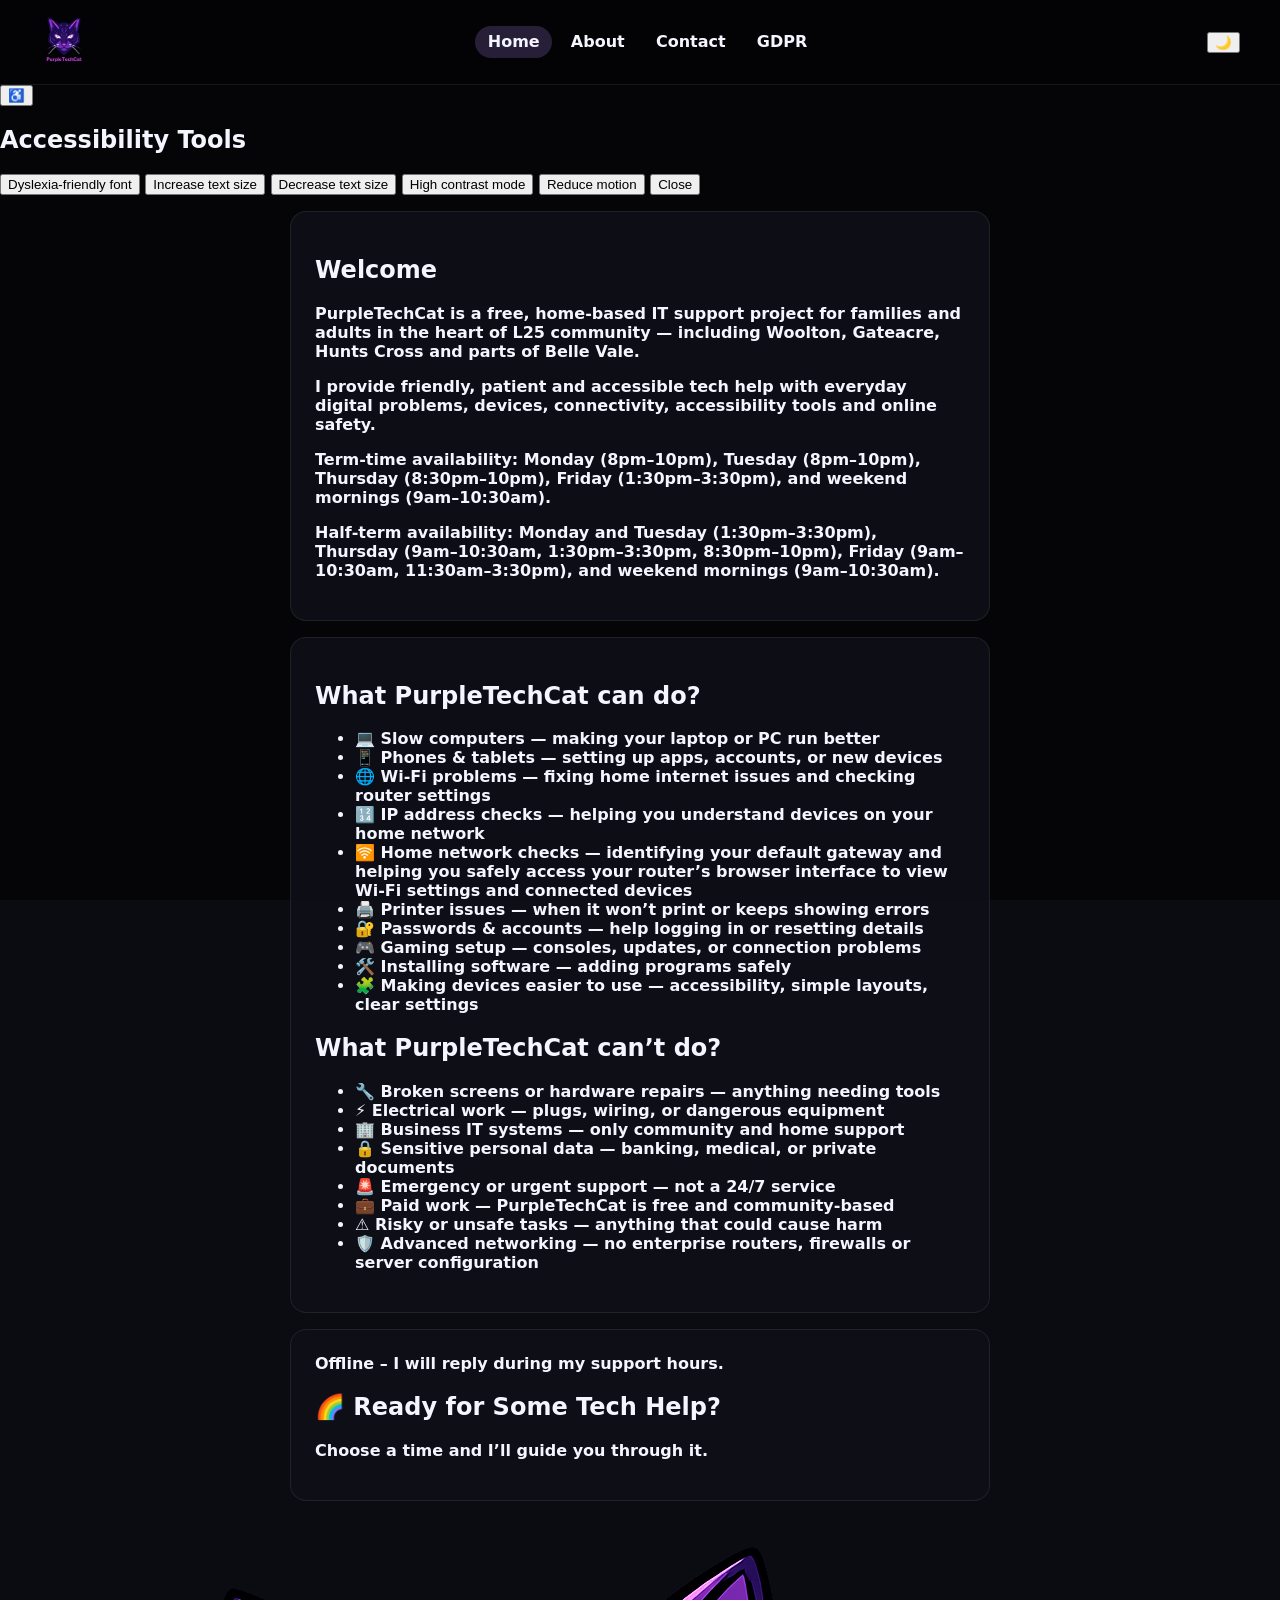
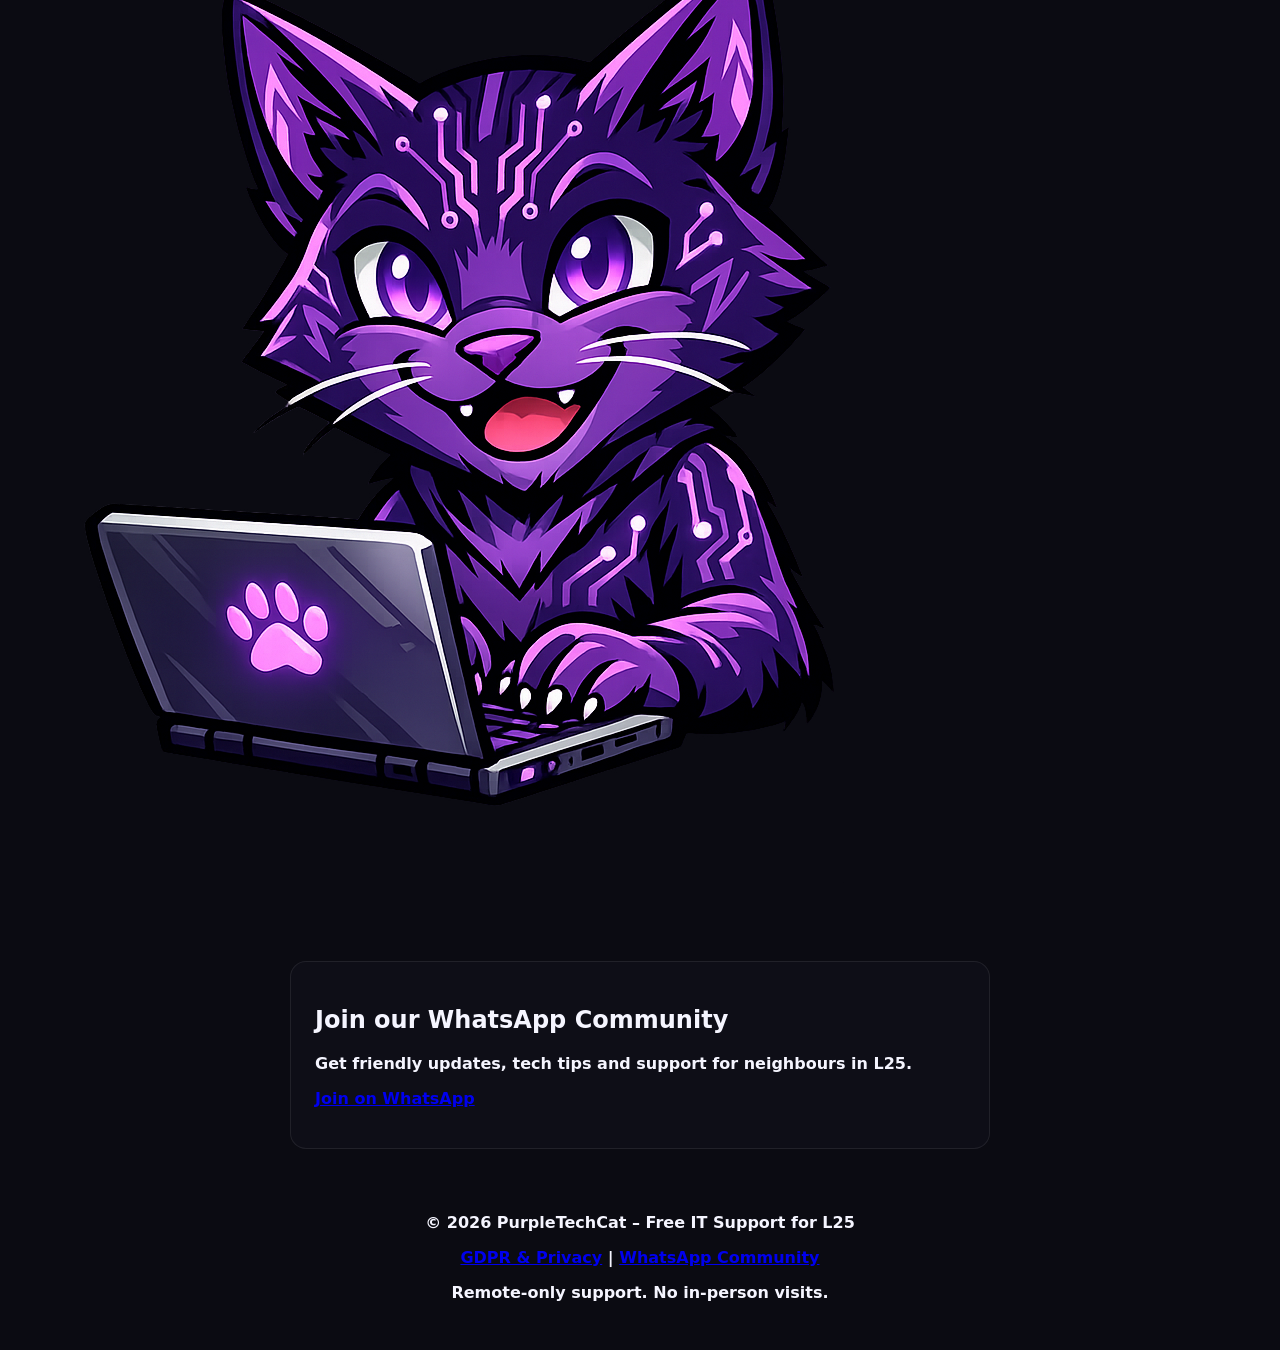
<file: index.html>
<!doctype html>
<html lang="en">
<head>
  <meta charset="utf-8">
  <title>PurpleTechCat – Home</title>
  <meta name="viewport" content="width=device-width, initial-scale=1">
  <link rel="stylesheet" href="styles.css">
</head>

<body>
  <header class="site-header">
    <div class="nav-container">

      <!-- Clickable logo with correct filename -->
      <a href="index.html" class="logo">
        <img src="purpletechcatlogo.png" alt="PurpleTechCat logo">
      </a>

      <nav>
        <a href="index.html" class="active">Home</a>
        <a href="about.html">About</a>
        <a href="contact.html">Contact</a>
        <a href="gdpr.html">GDPR</a>
      </nav>

      <button id="theme-toggle" class="theme-toggle" aria-label="Toggle light/dark mode">🌙</button>
    </div>
  </header>

  <main>

    <!-- Floating Accessibility Button -->
    <button id="a11y-open" class="a11y-floating-btn" aria-label="Accessibility menu">
      ♿
    </button>

    <!-- Accessibility Panel -->
<div id="a11y-panel" class="a11y-panel">
  <h2>Accessibility Tools</h2>

  <button class="a11y-tool" onclick="toggleDyslexia()">Dyslexia‑friendly font</button>
  <button class="a11y-tool" onclick="increaseText()">Increase text size</button>
  <button class="a11y-tool" onclick="decreaseText()">Decrease text size</button>
  <button class="a11y-tool" onclick="toggleContrast()">High contrast mode</button>
  <button class="a11y-tool" onclick="toggleMotion()">Reduce motion</button>

  <button id="a11y-close" class="a11y-close">Close</button>
</div>

    <section class="card">
      <h1>Welcome</h1>
      <p>PurpleTechCat is a free, home‑based IT support project for families and adults in the heart of L25 community — including Woolton, Gateacre, Hunts Cross and parts of Belle Vale.</p>
<p>I provide friendly, patient and accessible tech help with everyday digital problems, devices, connectivity, accessibility tools and online safety.</p>

<p><strong>Term‑time availability:</strong> 
Monday (8pm–10pm), Tuesday (8pm–10pm), Thursday (8:30pm–10pm), Friday (1:30pm–3:30pm), and weekend mornings (9am–10:30am).</p>

<p><strong>Half‑term availability:</strong> 
Monday and Tuesday (1:30pm–3:30pm), Thursday (9am–10:30am, 1:30pm–3:30pm, 8:30pm–10pm), Friday (9am–10:30am, 11:30am–3:30pm), and weekend mornings (9am–10:30am).</p>

    </section>

<section class="card">
  <h2>What PurpleTechCat can do?</h2>
  <ul>
    <li>💻 Slow computers — making your laptop or PC run better</li>
    <li>📱 Phones & tablets — setting up apps, accounts, or new devices</li>
    <li>🌐 Wi‑Fi problems — fixing home internet issues and checking router settings</li>
    <li>🔢 IP address checks — helping you understand devices on your home network</li>
    <li>🛜 Home network checks — identifying your default gateway and helping you safely access your router’s browser interface to view Wi‑Fi settings and connected devices</li>
    <li>🖨️ Printer issues — when it won’t print or keeps showing errors</li>
    <li>🔐 Passwords & accounts — help logging in or resetting details</li>
    <li>🎮 Gaming setup — consoles, updates, or connection problems</li>
    <li>🛠️ Installing software — adding programs safely</li>
    <li>🧩 Making devices easier to use — accessibility, simple layouts, clear settings</li>
  </ul>

  <h2>What PurpleTechCat can’t do?</h2>
  <ul>
    <li>🔧 Broken screens or hardware repairs — anything needing tools</li>
    <li>⚡ Electrical work — plugs, wiring, or dangerous equipment</li>
    <li>🏢 Business IT systems — only community and home support</li>
    <li>🔒 Sensitive personal data — banking, medical, or private documents</li>
    <li>🚨 Emergency or urgent support — not a 24/7 service</li>
    <li>💼 Paid work — PurpleTechCat is free and community‑based</li>
    <li>⚠️ Risky or unsafe tasks — anything that could cause harm</li>
    <li>🛡️ Advanced networking — no enterprise routers, firewalls or server configuration</li>
  </ul>
</section>
    
    <section class="support-row">

      <!-- LEFT: STATUS + BOOKING -->
      <div class="support-card card">
        <div id="statusBox">
          <span id="statusText">Checking status...</span>
        </div>
        
        <div class="booking-section">
          <h2>🌈 Ready for Some Tech Help?</h2>
          <p>Choose a time and I’ll guide you through it.</p>

          <div class="booking-frame">
            <div id="bookingButtonMount"></div>

            <link href="https://calendar.google.com/calendar/scheduling-button-script.css" rel="stylesheet">
            <script src="https://calendar.google.com/calendar/scheduling-button-script.js" async></script>
            <script>
              window.addEventListener('load', function () {
                if (window.calendar && document.getElementById("bookingButtonMount")) {
                  calendar.schedulingButton.load({
                    url: "https://calendar.google.com/calendar/appointments/schedules/AcZssZ1Vgl9g2jaRL83QUdQ8HwgLPEZI0bfZwefRbj59JMho2mUd840d69fUmgsqsMQSJpaM_ph-lG-i?gv=true",
                    color: "#8e24aa",
                    label: "Book IT Support",
                    target: document.getElementById("bookingButtonMount")
                  });
                }
              });
            </script>
          </div>
        </div>
      </div>

      <!-- RIGHT: CAT -->
      <div class="support-cat">
        <img src="happyitcat.png" alt="Happy IT Cat">
      </div>
    </section>

    <section class="card">
  <h2>Join our WhatsApp Community</h2>
  <p>Get friendly updates, tech tips and support for neighbours in L25.</p>
  <p><a href="https://chat.whatsapp.com/DKoqkCrFlrTJIDIJePT5j7" class="whatsapp-button">Join on WhatsApp</a></p>
</section>

  </main>

  <script src="main.js"></script>

  <footer class="site-footer">
  <p>© 2026 PurpleTechCat – Free IT Support for L25</p>
  <p>
    <a href="gdpr.html">GDPR & Privacy</a> |
    <a href="https://chat.whatsapp.com/DKoqkCrFlrTJIDJePT5j7">WhatsApp Community</a>
  </p>
  <p class="footer-note">Remote‑only support. No in‑person visits.</p>
</footer>

</body>
</html>
</file>
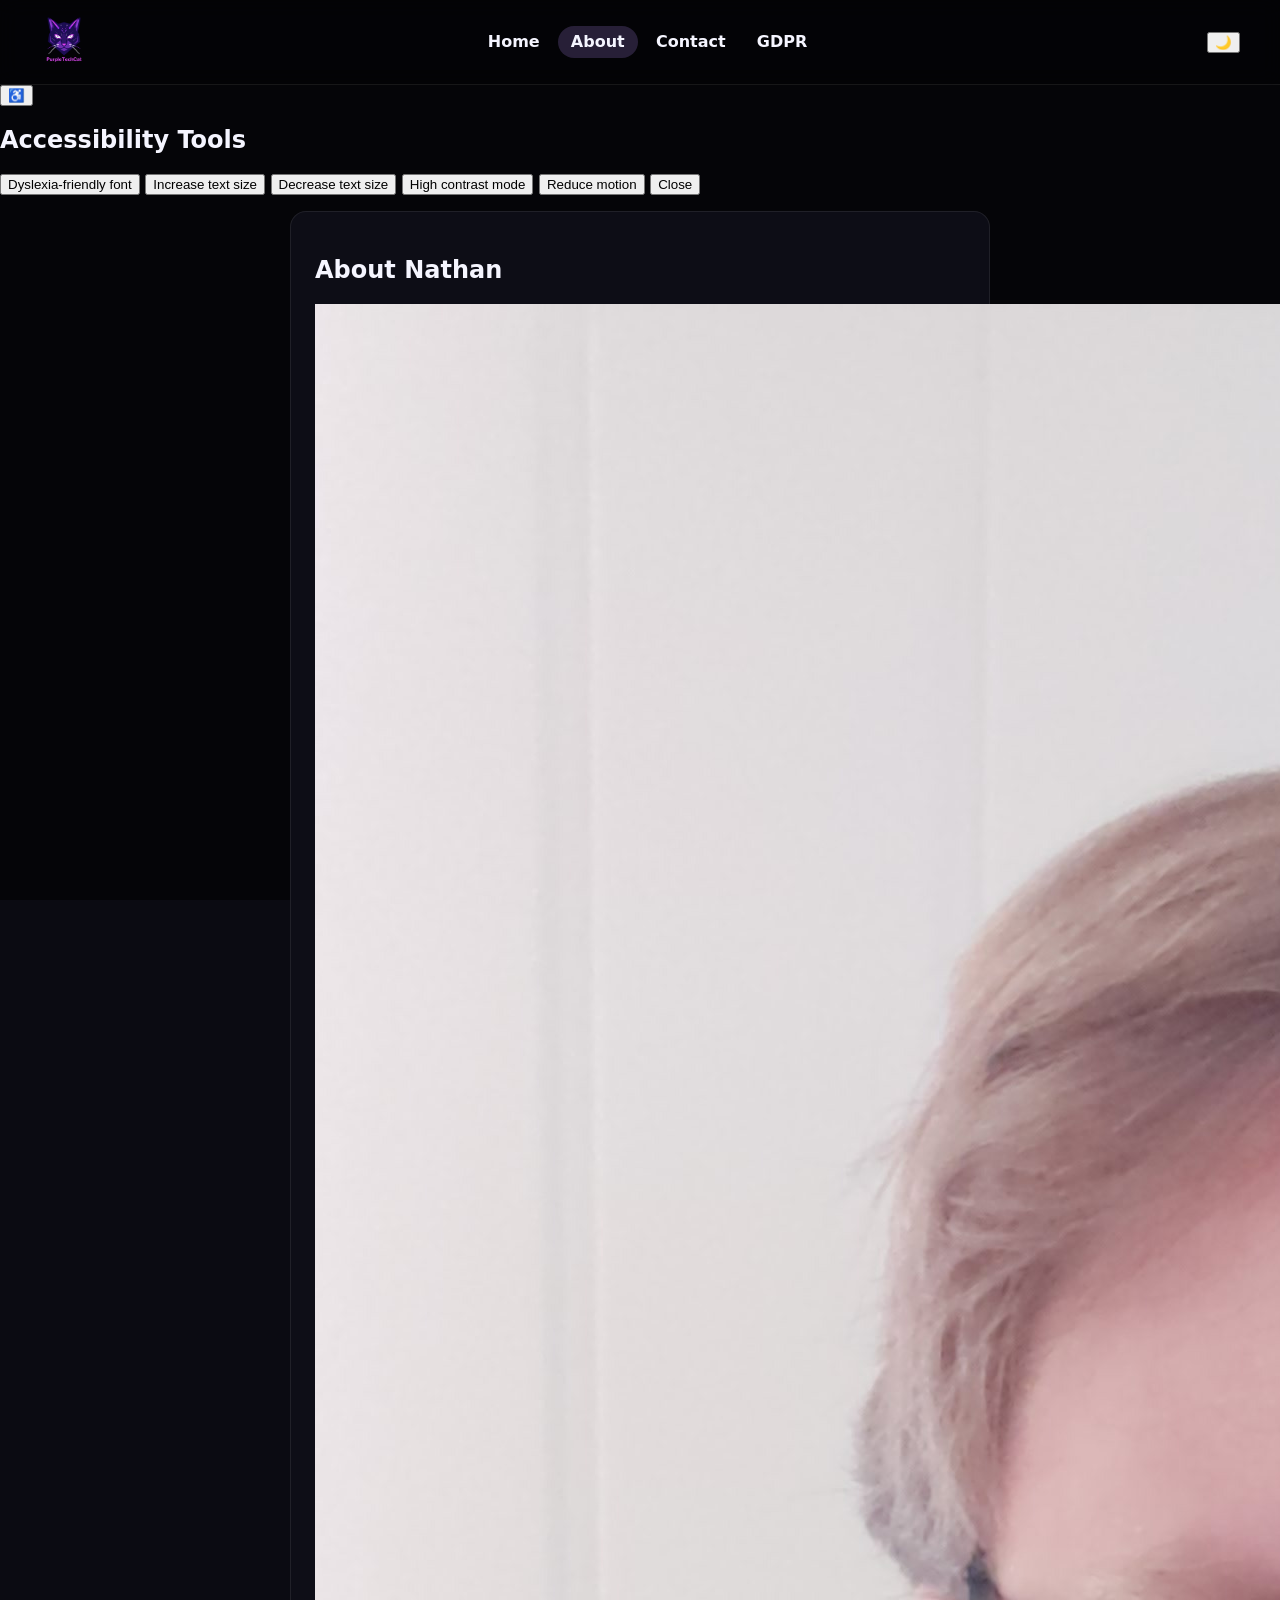
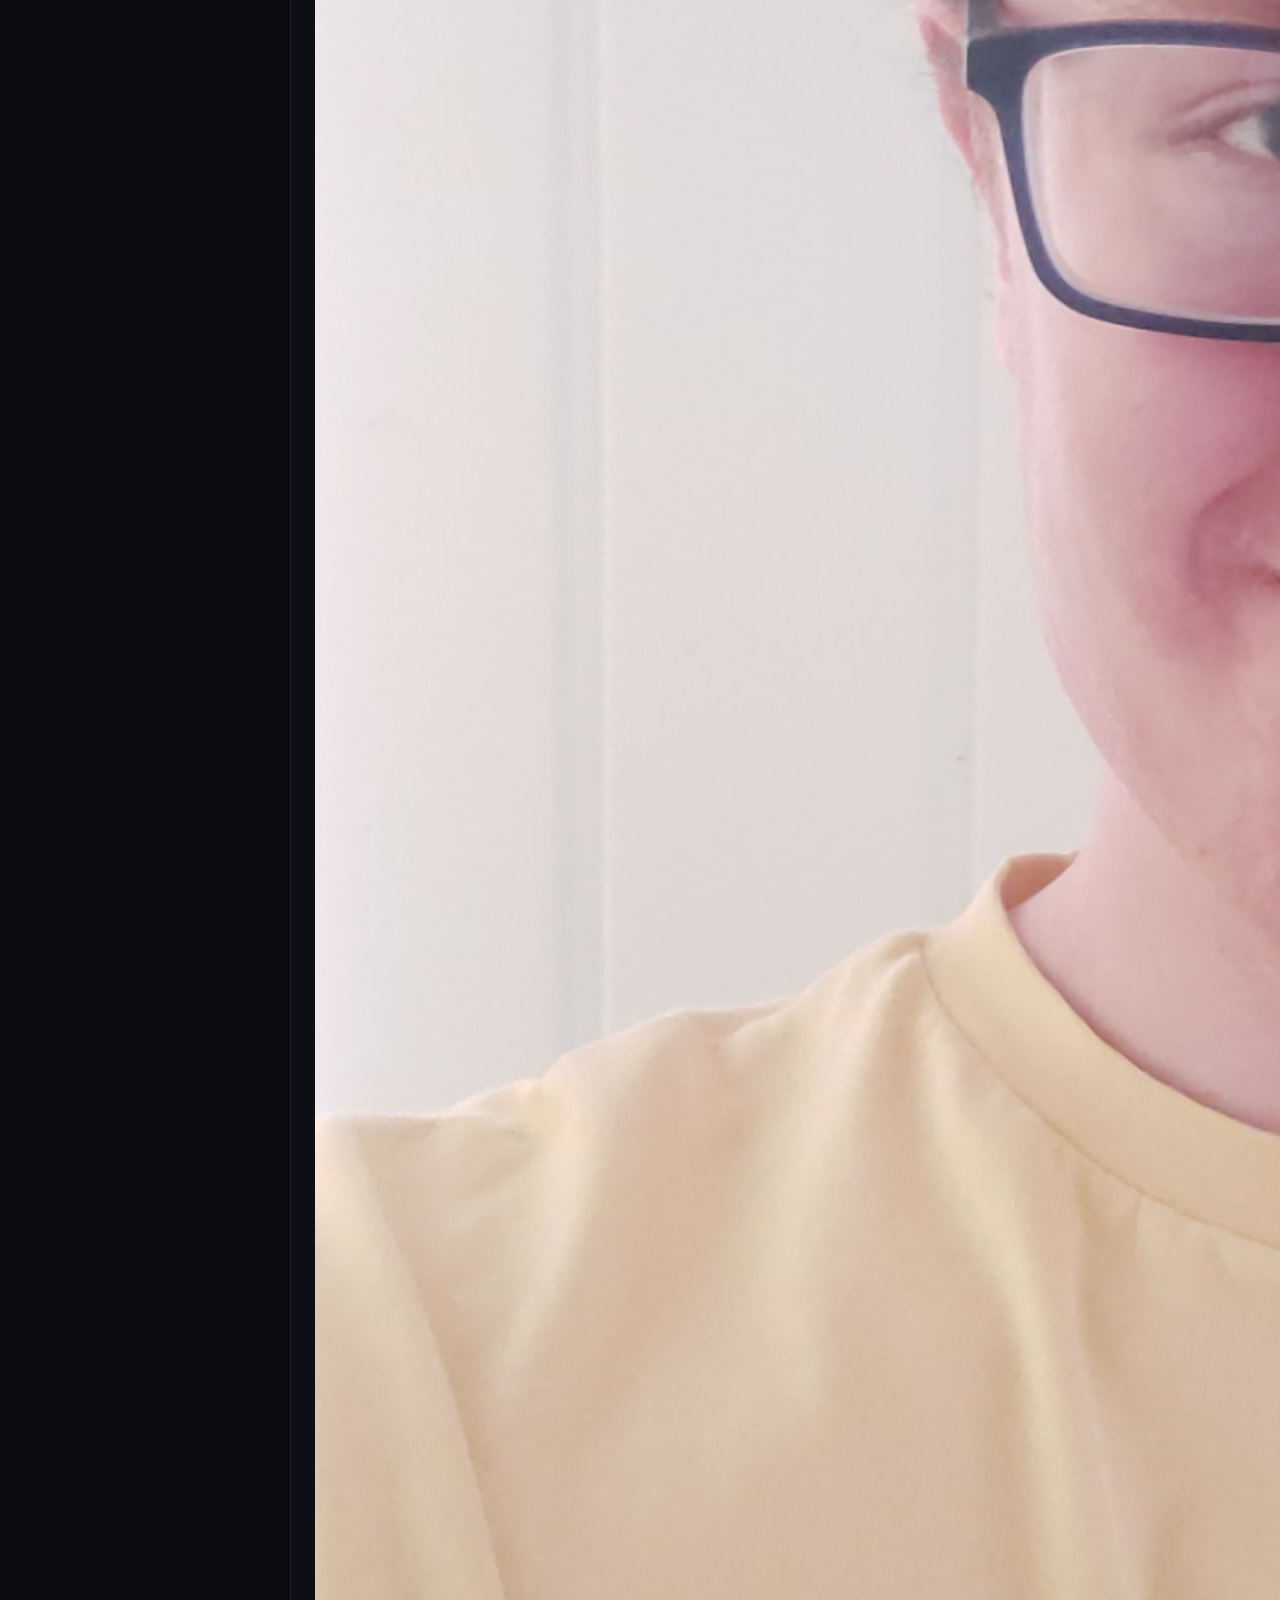
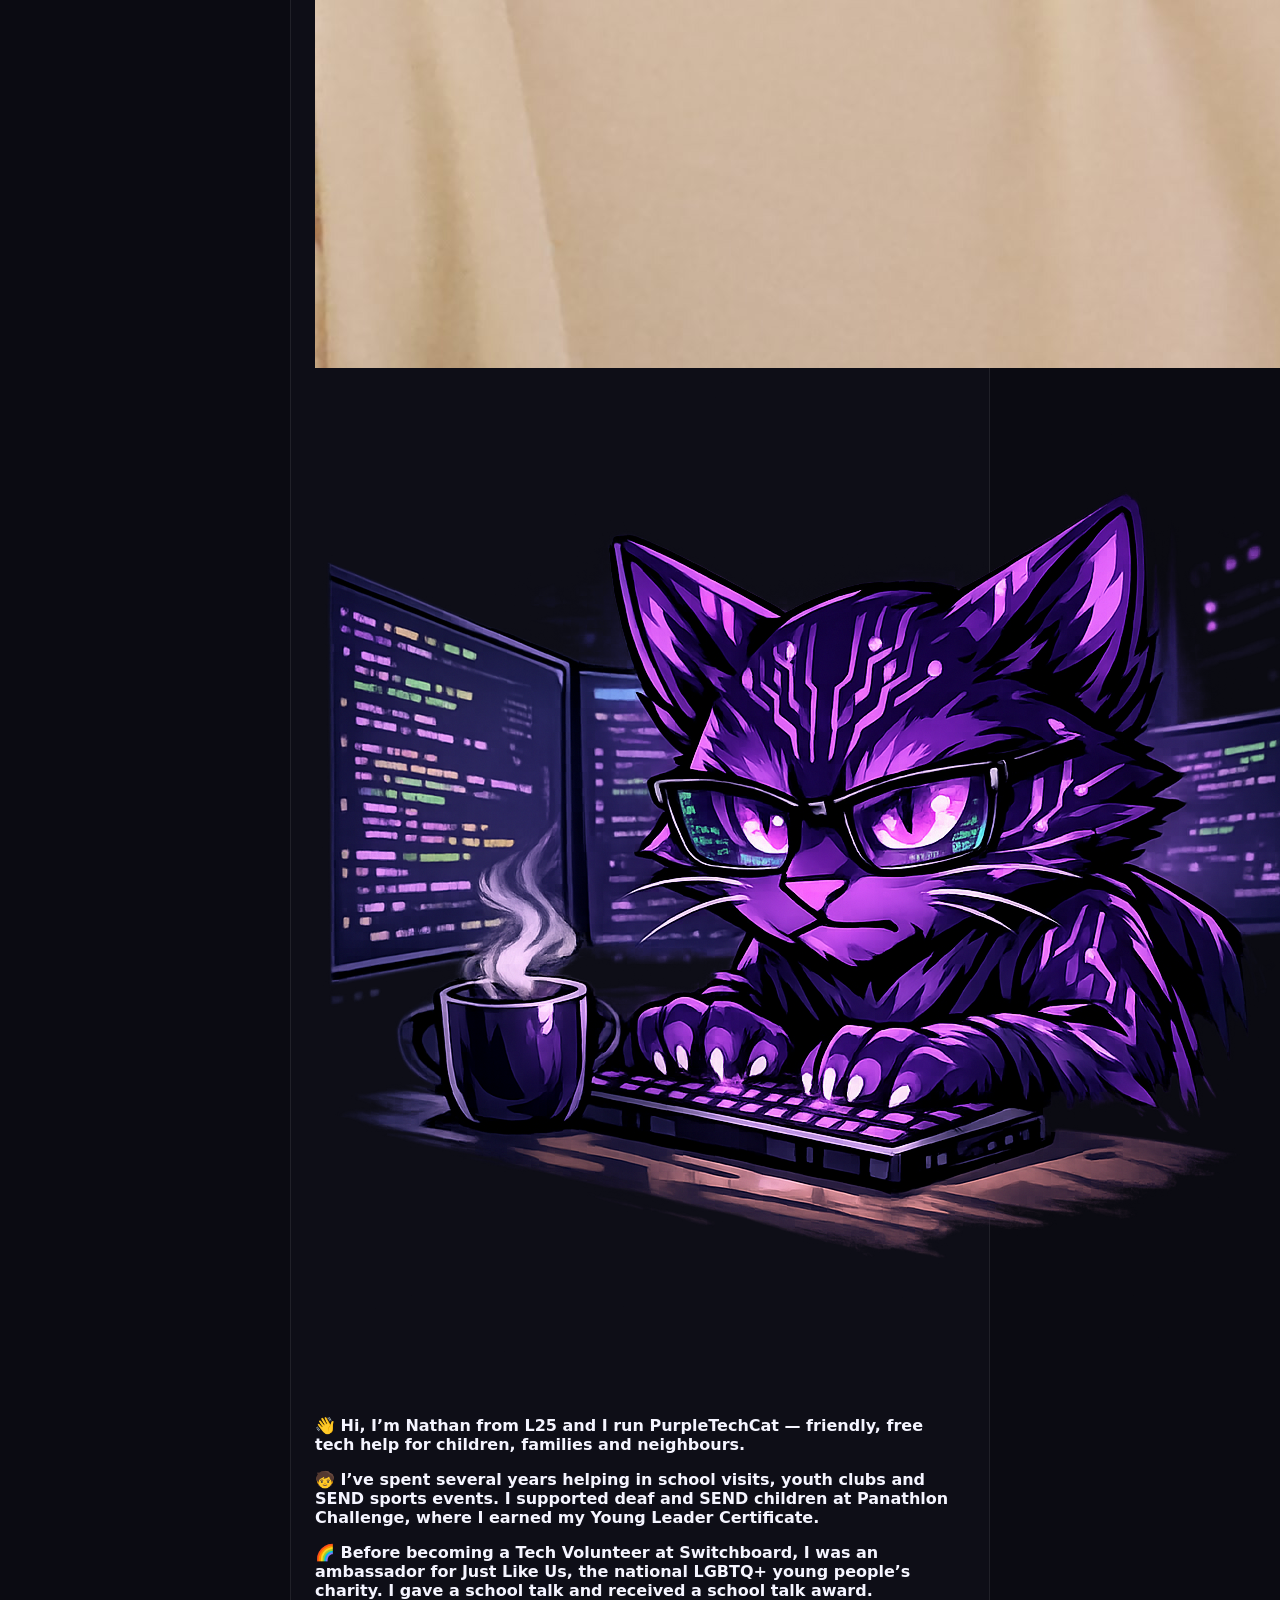
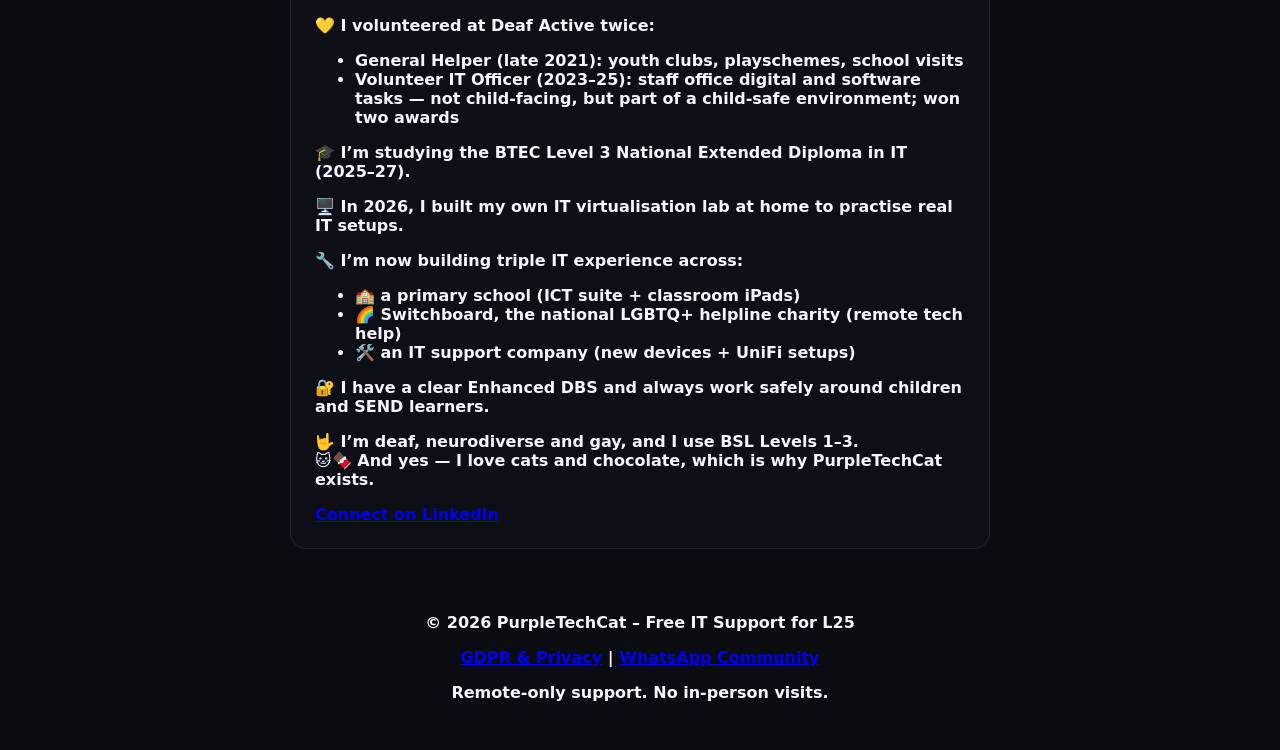
<file: about.html>
<!doctype html>
<html lang="en">
<head>
  <meta charset="utf-8">
  <title>PurpleTechCat – About</title>
  <meta name="viewport" content="width=device-width, initial-scale=1">
  <link rel="stylesheet" href="styles.css?v=1">
</head>
<body class="theme-dark">
  <header class="site-header">
    <div class="nav-container">

      <!-- Clickable logo with correct filename -->
      <a href="index.html" class="logo">
        <img src="purpletechcatlogo.png" alt="PurpleTechCat logo">
      </a>

      <nav>
        <a href="index.html">Home</a>
        <a href="about.html" class="active">About</a>
        <a href="contact.html">Contact</a>
        <a href="gdpr.html">GDPR</a>
      </nav>

      <button id="theme-toggle" class="theme-toggle" aria-label="Toggle light/dark mode">🌙</button>
    </div>
  </header>
  <main>

  <!-- Floating Accessibility Button -->
    <button id="a11y-open" class="a11y-floating-btn" aria-label="Accessibility menu">
      ♿
    </button>

    <!-- Accessibility Panel -->
<div id="a11y-panel" class="a11y-panel">
  <h2>Accessibility Tools</h2>

  <button class="a11y-tool" onclick="toggleDyslexia()">Dyslexia‑friendly font</button>
  <button class="a11y-tool" onclick="increaseText()">Increase text size</button>
  <button class="a11y-tool" onclick="decreaseText()">Decrease text size</button>
  <button class="a11y-tool" onclick="toggleContrast()">High contrast mode</button>
  <button class="a11y-tool" onclick="toggleMotion()">Reduce motion</button>

  <button id="a11y-close" class="a11y-close">Close</button>
</div>
    
    <section class="card">
  <h1>About Nathan</h1>

  <!-- Two images side-by-side -->
  <div class="about-images">
  <img src="nc.jpg" alt="Nathan profile photo" class="profile-photo">
  <img src="focusedcodingcat.png" alt="Focused Coding Cat" class="about-cat">
</div>

  <!-- Text underneath both images -->
  <div class="about-text">
<p>👋 Hi, I’m <strong>Nathan</strong> from L25 and I run <strong>PurpleTechCat</strong> — friendly, free tech help for children, families and neighbours.</p>

<p>🧒 I’ve spent several years helping in school visits, youth clubs and SEND sports events.
I supported deaf and SEND children at <strong>Panathlon Challenge</strong>, where I earned my <strong>Young Leader Certificate</strong>.</p>

<p>🌈 Before becoming a Tech Volunteer at Switchboard, I was an <strong>ambassador for Just Like Us</strong>,
the national LGBTQ+ young people’s charity. I gave a <strong>school talk</strong> and received a <strong>school talk award</strong>.</p>

<p>💛 I volunteered at <strong>Deaf Active</strong> twice:</p>
<ul>
  <li><strong>General Helper</strong> (late 2021): youth clubs, playschemes, school visits</li>
  <li><strong>Volunteer IT Officer</strong> (2023–25): staff office digital and software tasks — not child‑facing, but part of a child‑safe environment; won <strong>two awards</strong></li>
</ul>

<p>🎓 I’m studying the <strong>BTEC Level 3 National Extended Diploma in IT (2025–27)</strong>.</p>

<p>🖥️ In 2026, I built my own <strong>IT virtualisation lab</strong> at home to practise real IT setups.</p>

<p>🔧 I’m now building <strong>triple IT experience</strong> across:</p>
<ul>
  <li>🏫 a <strong>primary school</strong> (ICT suite + classroom iPads)</li>
  <li>🌈 <strong>Switchboard</strong>, the national LGBTQ+ helpline charity (remote tech help)</li>
  <li>🛠️ an <strong>IT support company</strong> (new devices + UniFi setups)</li>
</ul>

<p>🔐 I have a <strong>clear Enhanced DBS</strong> and always work safely around children and SEND learners.</p>

<p>🤟 I’m <strong>deaf, neurodiverse and gay</strong>, and I use <strong>BSL Levels 1–3</strong>.<br>
🐱🍫 And yes — I love <strong>cats and chocolate</strong>, which is why PurpleTechCat exists.</p>

    <a href="https://www.linkedin.com/in/nathan-c-727a413a7" 
       class="linkedin-btn" 
       target="_blank" 
       rel="noopener">
      Connect on LinkedIn
    </a>
  </div>
</section>
  
  </main>

  <script src="main.js"></script>

<footer class="site-footer">
  <p>© 2026 PurpleTechCat – Free IT Support for L25</p>
  <p>
    <a href="gdpr.html">GDPR & Privacy</a> |
    <a href="https://chat.whatsapp.com/DKoqkCrFlrTJIDJePT5j7">WhatsApp Community</a>
  </p>
  <p class="footer-note">Remote‑only support. No in‑person visits.</p>
</footer>  
  
</body>
</html>
</file>
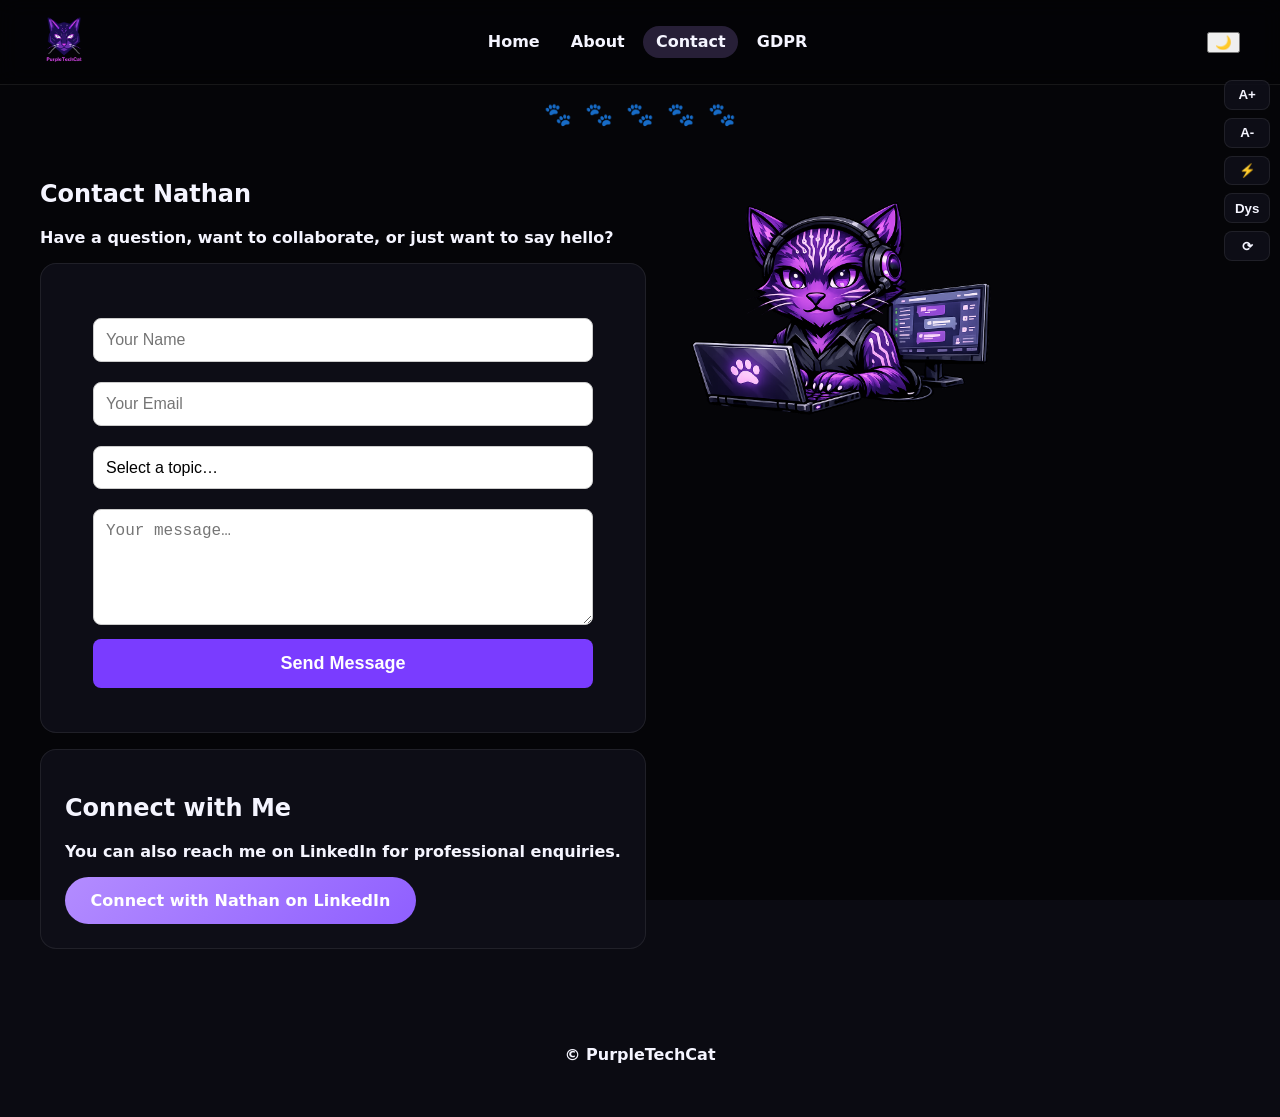
<file: contact.html>
<!DOCTYPE html>
<html lang="en">

<head>
  <meta charset="UTF-8">
  <meta name="viewport" content="width=device-width, initial-scale=1.0">
  <title>PurpleTechCat – Contact</title>
  <link rel="stylesheet" href="styles.css?v=17">
</head>

<body class="theme-dark">

  <!-- Skip link -->
  <a href="#main-content" class="skip-link">Skip to main content</a>

  <!-- HEADER -->
  <header class="site-header">
    <div class="nav-container">
      <a href="index.html" class="logo">
        <img src="purpletechcatlogo.png" alt="PurpleTechCat Logo">
      </a>

      <nav>
        <a href="index.html">Home</a>
        <a href="about.html">About</a>
        <a href="contact.html" class="active">Contact</a>
        <a href="gdpr.html">GDPR</a>
      </nav>

      <button id="theme-toggle" class="theme-toggle-btn" aria-label="Toggle dark or light mode">🌙</button>
    </div>
  </header>

  <!-- PAW TRACK -->
  <div class="paw-track">
    <span class="paw">🐾</span>
    <span class="paw">🐾</span>
    <span class="paw">🐾</span>
    <span class="paw">🐾</span>
    <span class="paw">🐾</span>
  </div>

  <!-- ACCESSIBILITY TOOLBAR -->
  <div class="accessibility-toolbar" aria-label="Accessibility tools" role="region">
    <button type="button" class="a11y-btn" id="a11y-font-inc">A+</button>
    <button type="button" class="a11y-btn" id="a11y-font-dec">A-</button>
    <button type="button" class="a11y-btn" id="a11y-contrast-toggle">⚡</button>
    <button type="button" class="a11y-btn" id="a11y-dyslexic-toggle">Dys</button>
    <button type="button" class="a11y-btn" id="a11y-reset">⟳</button>
  </div>

  <!-- MAIN CONTENT -->
  <main id="main-content">
    <div class="content-with-cat">

      <!-- LEFT COLUMN -->
      <div class="content-left">

        <section class="hero">
          <h1 class="typing">Contact Nathan</h1>
          <p>Have a question, want to collaborate, or just want to say hello?</p>
        </section>

        <!-- CONTACT FORM -->
        <section class="card">
         
<form class="contact-form" action="https://formspree.io/f/mdavzybv" method="POST" id="contactForm">

  <input type="hidden" name="_subject" value="New PurpleTechCat Message">
  <input type="hidden" name="_redirect" value="https://nathanc31.github.io/PurpleTechCat/thankyou.html">

  <input type="text" name="name" placeholder="Your Name" required>
  <input type="email" name="email" placeholder="Your Email" required>

  <select name="topic" required>
    <option value="">Select a topic…</option>
    <option value="safeguarding">Safeguarding concern</option>
    <option value="lgbtq">LGBTQ+ chat or support</option>
    <option value="events">Events or workshops</option>
    <option value="other">Something else</option>
  </select>

  <textarea name="message" rows="5" placeholder="Your message…" required></textarea>

  <button type="submit" class="primary-btn">Send Message</button>

</form>

        </section>

        <!-- LINKEDIN -->
        <section class="card">
          <h2>Connect with Me</h2>
          <p>You can also reach me on LinkedIn for professional enquiries.</p>

          <a href="https://www.linkedin.com/in/nathan-c-727a413a7"
             class="primary-btn"
             target="_blank">
            Connect with Nathan on LinkedIn
          </a>
        </section>

      </div>

      <!-- RIGHT COLUMN -->
      <div class="cat-right">
        <img src="supportdeskcat.png" alt="Support Desk Cat">
      </div>

    </div>
  </main>

  <!-- FOOTER -->
  <footer class="site-footer">
    <p>© PurpleTechCat</p>
  </footer>

  <script src="main.js?v=17"></script>
</body>

</html>
</file>
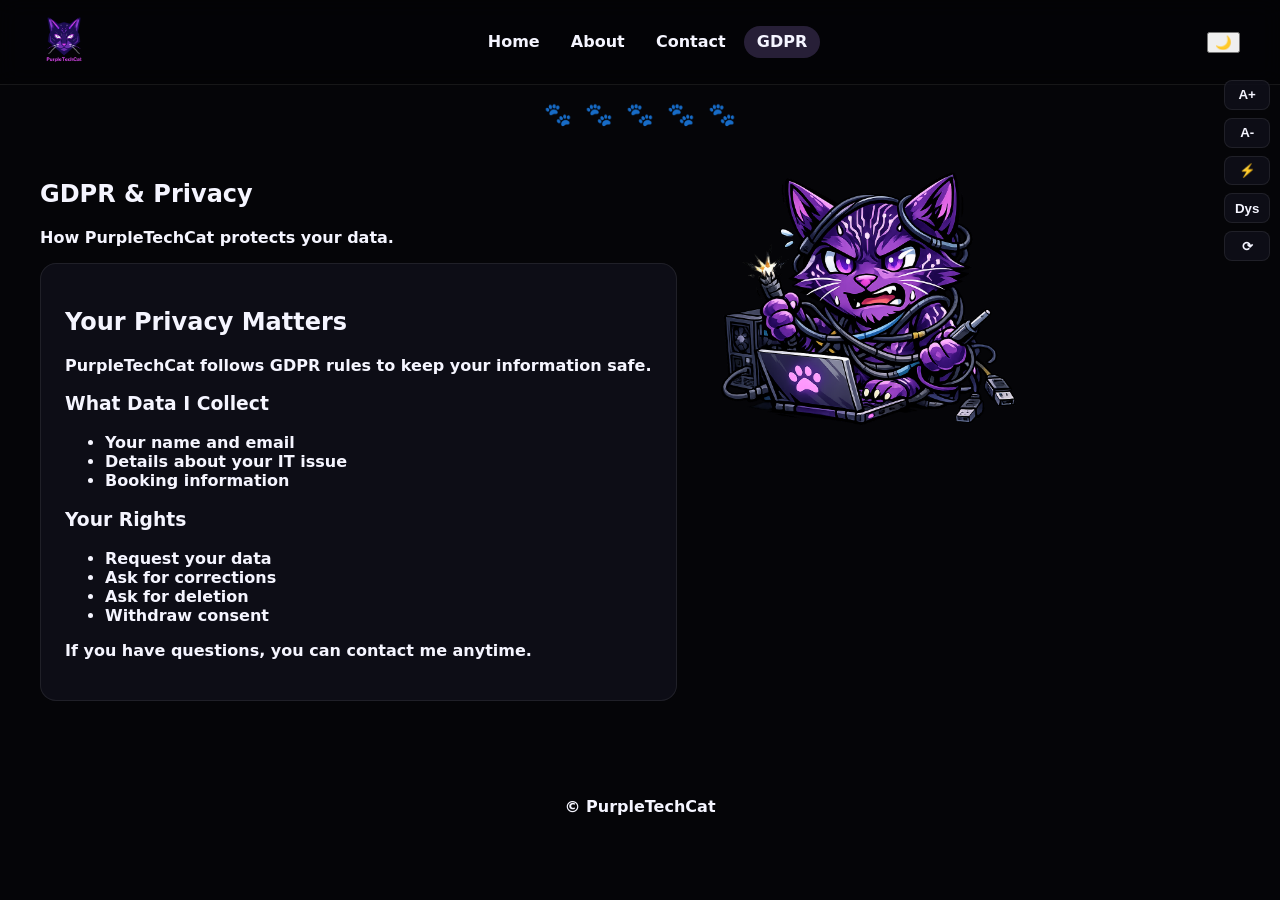
<file: gdpr.html>
<!DOCTYPE html>
<html lang="en">

<head>
  <meta charset="UTF-8">
  <meta name="viewport" content="width=device-width, initial-scale=1.0">
  <title>PurpleTechCat – GDPR & Privacy</title>
  <link rel="stylesheet" href="styles.css?v=14">
</head>

<body class="theme-dark">

  <!-- Skip link -->
  <a href="#main-content" class="skip-link">Skip to main content</a>

  <!-- HEADER -->
  <header class="site-header">
    <div class="nav-container">
      <a href="index.html" class="logo">
        <img src="purpletechcatlogo.png" alt="PurpleTechCat Logo">
      </a>

      <nav>
        <a href="index.html">Home</a>
        <a href="about.html">About</a>
        <a href="contact.html">Contact</a>
        <a href="gdpr.html" class="active">GDPR</a>
      </nav>

      <button id="theme-toggle" class="theme-toggle-btn" aria-label="Toggle dark or light mode">🌙</button>
    </div>
  </header>

  <!-- PAW TRACK -->
  <div class="paw-track">
    <span class="paw">🐾</span>
    <span class="paw">🐾</span>
    <span class="paw">🐾</span>
    <span class="paw">🐾</span>
    <span class="paw">🐾</span>
  </div>

  <!-- ACCESSIBILITY TOOLBAR -->
  <div class="accessibility-toolbar" aria-label="Accessibility tools" role="region">
    <button type="button" class="a11y-btn" id="a11y-font-inc">A+</button>
    <button type="button" class="a11y-btn" id="a11y-font-dec">A-</button>
    <button type="button" class="a11y-btn" id="a11y-contrast-toggle">⚡</button>
    <button type="button" class="a11y-btn" id="a11y-dyslexic-toggle">Dys</button>
    <button type="button" class="a11y-btn" id="a11y-reset">⟳</button>
  </div>

  <!-- MAIN CONTENT -->
  <main id="main-content">
    <div class="content-with-cat">

      <!-- LEFT COLUMN -->
      <div class="content-left">

        <section class="hero">
          <h1 class="typing">GDPR & Privacy</h1>
          <p>How PurpleTechCat protects your data.</p>
        </section>

        <section class="card">
          <h2>Your Privacy Matters</h2>
          <p>PurpleTechCat follows GDPR rules to keep your information safe.</p>

          <h3>What Data I Collect</h3>
          <ul>
            <li>Your name and email</li>
            <li>Details about your IT issue</li>
            <li>Booking information</li>
          </ul>

          <h3>Your Rights</h3>
          <ul>
            <li>Request your data</li>
            <li>Ask for corrections</li>
            <li>Ask for deletion</li>
            <li>Withdraw consent</li>
          </ul>

          <p>If you have questions, you can contact me anytime.</p>
        </section>

      </div>

      <!-- RIGHT COLUMN -->
      <div class="cat-right">
        <img src="stressedcat.png" alt="Stressed Debugging Cat">
      </div>

    </div>
  </main>

  <!-- FOOTER -->
  <footer class="site-footer">
    <p>© PurpleTechCat</p>
  </footer>

  <script src="main.js?v=14"></script>
</body>

</html>
</file>
<file: styles.css>
/* =========================================================
   ROOT VARIABLES
   ========================================================= */
:root {
  --bg-page: #0b0b12;
  --bg-card: rgba(15, 15, 25, 0.9);
  --text-main: #f5f5ff;
  --accent: #b38cff;
  --accent-soft: rgba(179, 140, 255, 0.2);
  --border-subtle: rgba(255, 255, 255, 0.08);
  --danger: #ff6b6b;
  --font-main: system-ui, -apple-system, "Segoe UI", sans-serif;
}

/* Light theme */
.theme-light {
  --bg-page: #f5f5ff;
  --bg-card: rgba(255,255,255,0.85);
  --text-main: #1a1a1a;
  --accent: #7a4cff;
  --accent-soft: rgba(122, 76, 255, 0.2);
  --border-subtle: rgba(0,0,0,0.1);
}

/* =========================================================
   BASE
   ========================================================= */
body {
  margin: 0;
  font-family: var(--font-main);
  color: var(--text-main);
  background: var(--bg-page);
  font-weight: bold;
  position: relative;
}

body::before {
  content: "";
  position: fixed;
  inset: 0;
  background: rgba(0,0,0,0.55);
  pointer-events: none;
  z-index: -1;
}

/* =========================================================
   HEADER
   ========================================================= */
.site-header {
  padding: 1rem 0;
  backdrop-filter: blur(10px);
  background: rgba(0,0,0,0.25);
  border-bottom: 1px solid var(--border-subtle);
}

.nav-container {
  width: min(1200px, 100% - 2rem);
  margin: auto;
  display: flex;
  justify-content: space-between;
  align-items: center;
}

.logo img {
  height: 48px;
}

nav a {
  color: var(--text-main);
  text-decoration: none;
  padding: 0.4rem 0.8rem;
  border-radius: 999px;
  transition: background 0.2s ease;
}

nav a:hover,
nav a.active {
  background: var(--accent-soft);
}

/* =========================================================
   LAYOUT
   ========================================================= */
.content-with-cat {
  display: flex;
  gap: 2rem;
  width: min(1200px, 100% - 2rem);
  margin: 2rem auto;
}

.cat-right img {
  width: 320px;
}

@media (max-width: 900px) {
  .content-with-cat {
    flex-direction: column;
    text-align: center;
  }
  .cat-right img {
    width: 240px;
  }
}

/* =========================================================
   CARDS
   ========================================================= */
.card {
  background: var(--bg-card);
  padding: 1.5rem;
  border-radius: 1rem;
  border: 1px solid var(--border-subtle);
  margin: 1rem auto;
  max-width: 650px;
  animation: fadeInUp 0.6s ease;
}

/* =========================================================
   BUTTONS
   ========================================================= */
.purple-btn,
.primary-btn {
  background: linear-gradient(135deg, #b38cff, #8f5fff);
  color: #fff;
  padding: 0.9rem 1.6rem;
  border-radius: 999px;
  border: none;
  cursor: pointer;
  font-weight: bold;
  text-decoration: none;
  display: inline-block;
  transition: transform 0.15s ease, box-shadow 0.15s ease;
}

.purple-btn:hover,
.primary-btn:hover {
  transform: translateY(-2px);
  box-shadow: 0 4px 12px rgba(179, 140, 255, 0.4);
}

/* =========================================================
   ACCESSIBILITY
   ========================================================= */
.accessibility-toolbar {
  position: fixed;
  right: 10px;
  top: 80px;
  display: flex;
  flex-direction: column;
  gap: 0.5rem;
}

.a11y-btn {
  background: var(--bg-card);
  border: 1px solid var(--border-subtle);
  padding: 0.4rem 0.6rem;
  border-radius: 0.5rem;
  cursor: pointer;
  color: var(--text-main);
  font-weight: bold;
}

.a11y-btn:hover {
  background: var(--accent-soft);
}

/* Font size */
.font-small { font-size: 0.9rem; }
.font-large { font-size: 1.15rem; }
.font-xlarge { font-size: 1.3rem; }

/* High contrast */
.high-contrast {
  --bg-page: #000;
  --bg-card: #000;
  --text-main: #fff;
  --accent: #ffea00;
  --accent-soft: rgba(255, 234, 0, 0.2);
  --border-subtle: #fff;
}

/* Dyslexia font */
.dyslexic-font {
  font-family: "OpenDyslexic", Arial, sans-serif;
}

/* =========================================================
   PAW ANIMATION
   ========================================================= */
.paw-track {
  display: flex;
  justify-content: center;
  gap: 0.8rem;
  margin: 1rem 0;
}

.paw {
  font-size: 1.4rem;
  animation: pawWalk 1.2s ease-in-out infinite;
}

.paw:nth-child(1) { animation-delay: 0s; }
.paw:nth-child(2) { animation-delay: 0.1s; }
.paw:nth-child(3) { animation-delay: 0.2s; }
.paw:nth-child(4) { animation-delay: 0.3s; }
.paw:nth-child(5) { animation-delay: 0.4s; }

@keyframes pawWalk {
  0%   { transform: translateY(0); opacity: 0.3; }
  50%  { transform: translateY(-6px); opacity: 1; }
  100% { transform: translateY(0); opacity: 0.3; }
}

/* =========================================================
   FAQ MODAL
   ========================================================= */
.faq-modal {
  display: none;
  position: fixed;
  inset: 0;
  background: rgba(0,0,0,0.7);
  backdrop-filter: blur(4px);
  z-index: 9999;
  padding: 2rem;
}

.faq-modal.visible {
  display: block;
}

.faq-content {
  background: #0f0f1a;
  max-width: 600px;
  width: 90%;
  margin: 60px auto;

  padding: 25px;
  border-radius: 12px;

  position: relative;

  max-height: 80vh;      /* ✅ keeps inside screen */
  overflow-y: auto;      /* ✅ enables vertical scroll */
}

.faq-close {
  background: none;
  border: none;
  color: var(--text-main);
  font-size: 2rem;
  cursor: pointer;
  float: right;
}

/* =========================================================
   PROFILE PHOTO
   ========================================================= */
.bio-photo {
  width: 160px;
  height: 160px;
  border-radius: 50%;
  object-fit: cover;
  display: block;
  margin: 0 auto 1rem;
  border: 3px solid var(--accent);
}

/* =========================================================
   FOOTER
   ========================================================= */
.site-footer {
  text-align: center;
  padding: 2rem;
}

/* =========================================================
   ANIMATIONS
   ========================================================= */
@keyframes fadeInUp {
  from { opacity: 0; transform: translateY(20px); }
  to   { opacity: 1; transform: translateY(0); }
}
/* Contact form container */
.contact-form {
  max-width: 500px;
  margin: 0 auto;
  padding: 20px;
}

/* All inputs, selects, and textarea */
.contact-form input,
.contact-form select,
.contact-form textarea {
  width: 100%;
  padding: 12px;
  margin: 10px 0;
  border-radius: 8px;
  border: 1px solid #ccc;
  font-size: 16px;
  box-sizing: border-box;
}

/* Fix dropdown arrow alignment */
.contact-form select {
  appearance: none;
  background-color: #fff;
}

/* Button styling */
.contact-form button {
  width: 100%;
  padding: 14px;
  background: #7a3cff;
  color: white;
  border: none;
  border-radius: 8px;
  font-size: 18px;
  cursor: pointer;
}

.contact-form button:hover {
  background: #692fe0;
}
/* Skip link (accessibility) */
.skip-link {
  position: absolute;
  top: -40px;
  left: 0;
  background: #7a3cff;
  color: white;
  padding: 10px 15px;
  border-radius: 6px;
  z-index: 1000;
  transition: top 0.3s ease;
}

/* Show only when focused */
.skip-link:focus {
  top: 10px;
}
</file>
